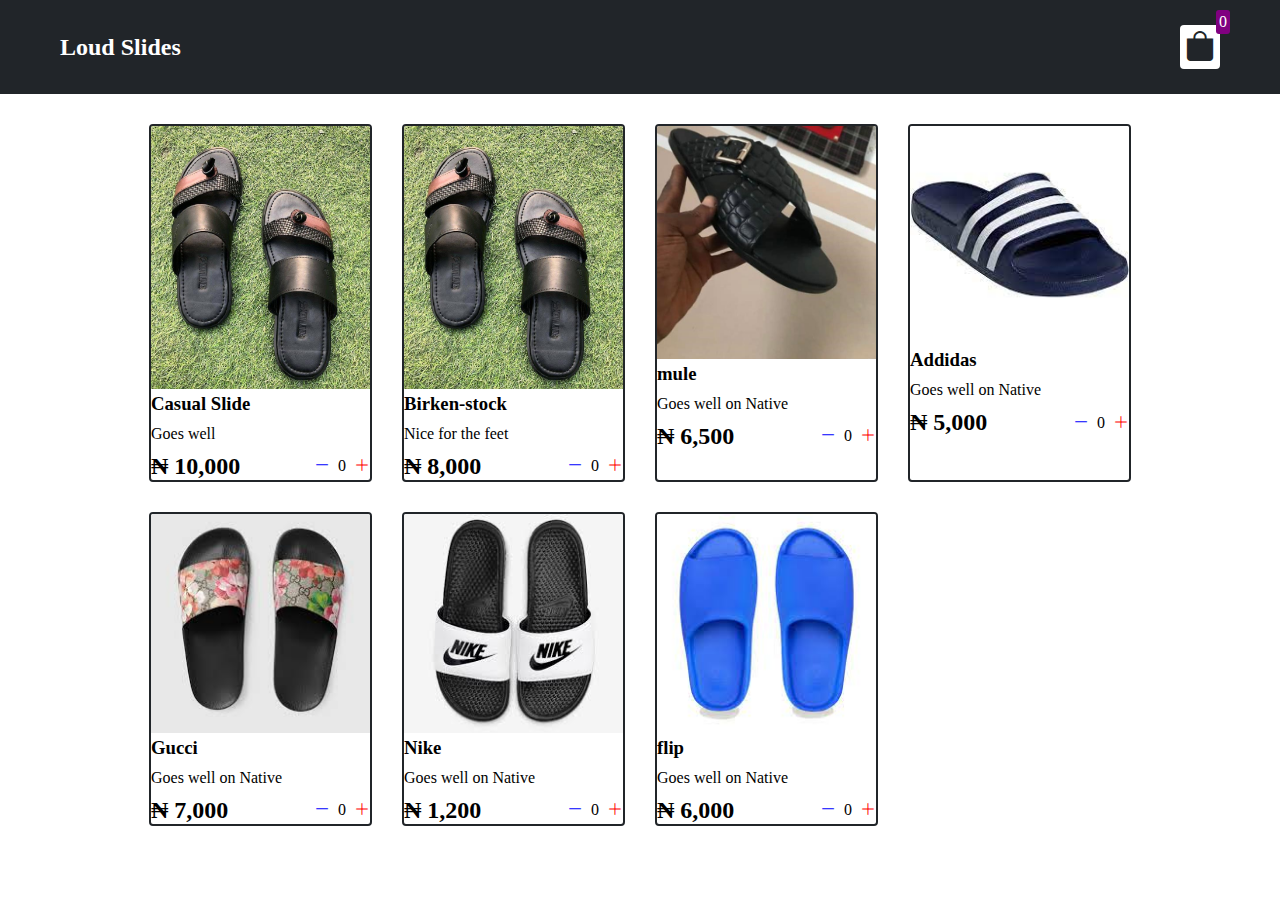
<file: index.html>
<!DOCTYPE html>
<html lang="en">
  <head>
    <meta charset="UTF-8" />
    <meta http-equiv="X-UA-Compatible" content="IE=edge" />
    <meta name="viewport" content="width=device-width, initial-scale=1.0" />
    <title>Loud-slides</title>
    <link rel="stylesheet" href="src/style.css" />
    <link
      rel="stylesheet"
      href="https://cdn.jsdelivr.net/npm/bootstrap-icons@1.9.1/font/bootstrap-icons.css"
    />
  </head>
  <body>
    <div class="navbar">
      <a href="index.html">
        <h2>Loud Slides</h2>
      </a>
      <a href="cart.html">
        <div class="cart">
          <i class="bi bi-bag-fill"></i>
          <div id="cartAmount" class="cartAmount">0</div>
        </div>
      </a>
    </div>
    <div class="shop" id="shop"></div>
  </body>
  <script src="src/data.js"></script>
  <script src="src/prop.js"></script>
</html>
</file>
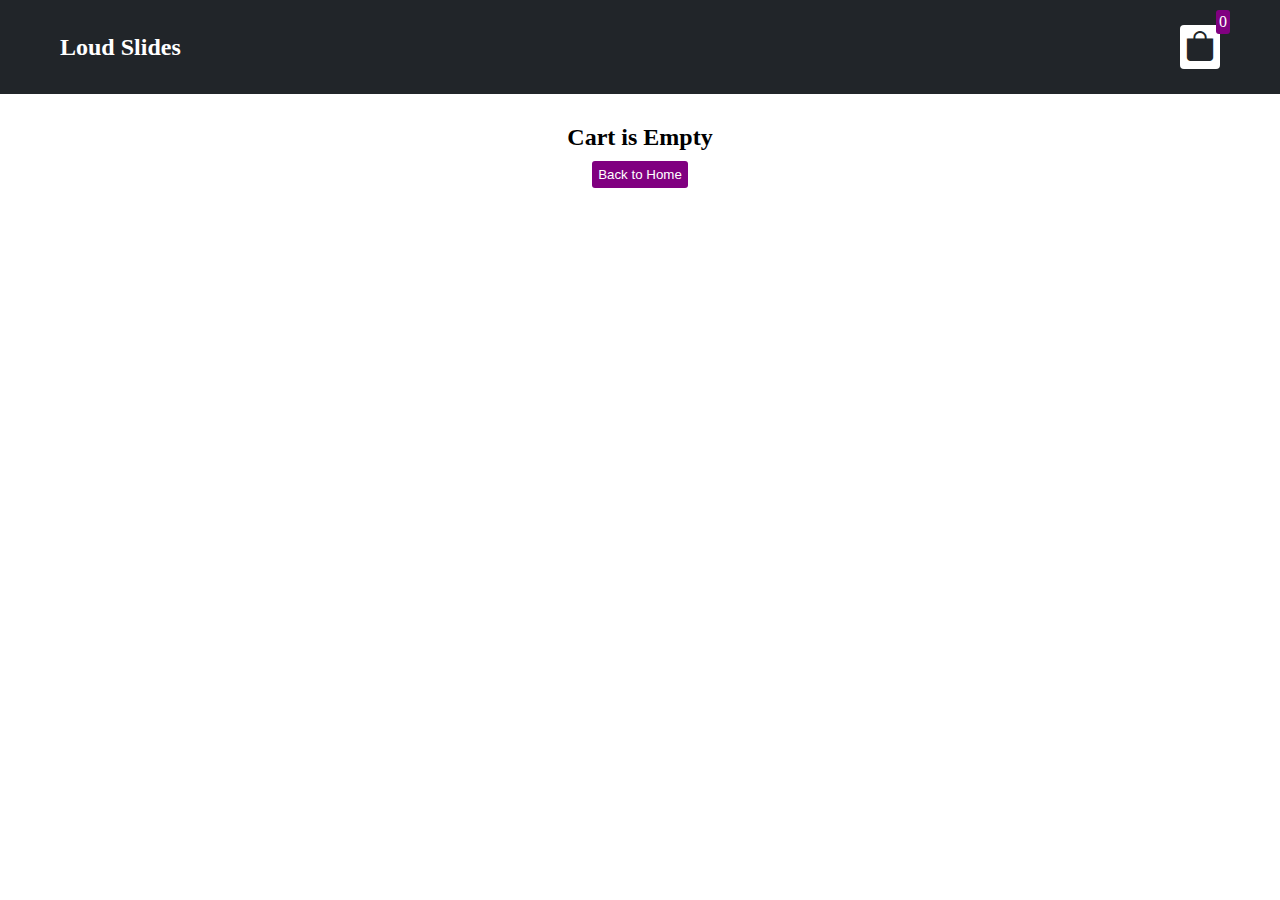
<file: cart.html>
<!DOCTYPE html>
<html lang="en">
  <head>
    <meta charset="UTF-8" />
    <meta http-equiv="X-UA-Compatible" content="IE=edge" />
    <meta name="viewport" content="width=device-width, initial-scale=1.0" />
    <title>Loud-slides</title>
    <link rel="stylesheet" href="/src/style.css" />
    <link
      rel="stylesheet"
      href="https://cdn.jsdelivr.net/npm/bootstrap-icons@1.9.1/font/bootstrap-icons.css"
    />
  </head>
  <body>
    <div class="navbar">
      <a href="index.html">
        <h2>Loud Slides</h2>
      </a>
      <a href="cart.html">
        <div class="cart">
          <i class="bi bi-bag-fill"></i>
          <div id="cartAmount" class="cartAmount">0</div>
        </div>
      </a>
    </div>

    <div id="label" class="text-center"></div>
    <div class="shopping-cart" id="shopping-cart"></div>
  </body>
  <script src="src/data.js"></script>
  <script src="src/cart.js"></script>
</html>
<div class="title-price-x"></div>
<div class="cart-buttons"></div>
</file>
<file: src/style.css>
* {
  margin: 0;
  padding: 0;
  box-sizing: border-box;
}

*body {
  font-family: sans-serif;
  margin: 4px 15px;
  scroll-behavior: smooth;
}

.navbar {
  align-items: center;
  display: flex;
  flex-direction: row;
  justify-content: space-between;
  background: #212529;
  color: white;
  padding: 25px 60px;
  margin-bottom: 30px;
}

.cart {
  background-color: #fff;
  color: #212529;
  padding: 5px;
  font-size: 30px;
  border-radius: 4px;
  position: relative;
}

.cartAmount {
  position: absolute;
  top: -15px;
  right: -10px;
  font-size: 16px;
  background-color: purple;
  color: white;
  padding: 3px;
  border-radius: 3px;
}

.shop {
  display: grid;
  grid-template-columns: repeat(4, 223px);
  gap: 30px;
  justify-content: center;
  margin-bottom: 30px;
}
@media (max-width: 1000px) {
  .shop {
    grid-template-columns: repeat(2, 223px);
  }
}

@media (max-width: 500px) {
  .shop {
    grid-template-columns: repeat(1, 223px);
  }
  .item {
    border: 2px solid #212529;
    border-radius: 4px;
    width: "auto";
  }
}

.item {
  border: 2px solid #212529;
  border-radius: 4px;
}
.item img {
  border-radius: 2px 2px 0 0;
  width: 100%;
}
.details {
  display: flex;
  flex-wrap: wrap;
  flex-direction: column;
  gap: 10px;
}

.price-quantity {
  display: flex;
  flex-direction: row;
  justify-content: space-between;
  align-items: center;
}

.buttons {
  display: flex;
  flex-direction: row;
  gap: 8px;
  font-size: 16px;
}

.bi-dash-lg {
  color: blue;
}

.bi-plus-lg {
  color: red;
}

i {
  cursor: pointer;
}
a {
  text-decoration: none;
  color: white;
}

.text-center {
  text-align: center;
  margin-bottom: 20px;
}

.Homebtn,
.checkout,
.removeall {
  background-color: purple;
  color: white;
  border: none;
  padding: 6px;
  border-radius: 3px;
  cursor: pointer;
  margin-top: 10px;
}

.bi-x-lg {
  color: red;
  font-weight: bold;
}

.shopping-cart {
  display: grid;
  grid-template-columns: repeat(1, 320px);
  justify-content: center;
  gap: 15px;
}

.cart-item {
  border: 2px solid #212529;
  border-radius: 5px;
  display: flex;
}

.title-price-x {
  width: 195px;
  display: flex;
  align-items: center;
  justify-content: space-between;
}

.title-price {
  display: flex;
  justify-items: center;
  gap: 10px;
}
.price {
  background-color: #212529;
  color: white;
  border-radius: 4px;
  padding: 3px 6px;
}
.checkout {
  background-color: blue;
}
.removeall {
  background-color: red;
}
.pay {
  background-color: #212529;
}
</file>
